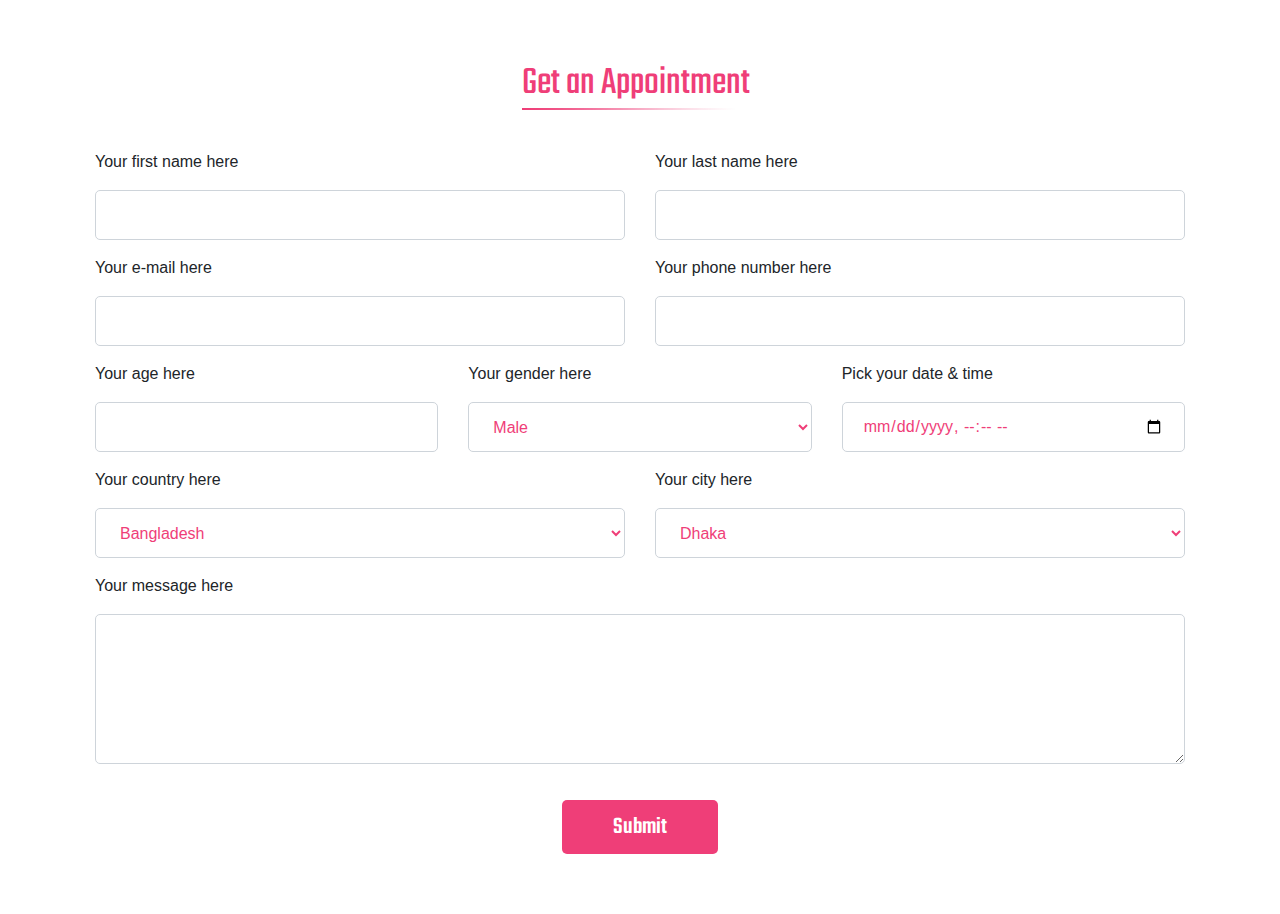
<file: appointment.html>
<!DOCTYPE html>
<html lang="en">
<head>
    <meta charset="UTF-8">
    <meta name="viewport" content="width=device-width, initial-scale=1.0">
    <title>Get Appointment</title>
    <link href="https://fonts.googleapis.com/css2?family=Open+Sans:wght@400;600;700;800&family=Teko:wght@300;400;500;600;700&display=swap" rel="stylesheet">
    <link rel="stylesheet" href="css/bootstrap.min.css">
    <link rel="stylesheet" href="css/appointment.css">
</head>
<body>
    <!-- appointment part start -->
    <section id="appo_part">
        <div class="container">
            <div class="title">
                <h2>Get an Appointment
                    <img src="images/title-shape.jpg" alt="title-shape.jpg">
                </h2>
            </div>
            <form action="#">
                <div class="form-row">
                  <div class="col-lg-6 col-md-6 mb-3">
                    <label for="validationDefault01">Your first name here</label>
                    <input type="text" class="form-control" id="validationDefault01" required>
                  </div>
                  <div class="col-lg-6 col-md-6 mb-3">
                    <label for="validationDefault02">Your last name here</label>
                    <input type="text" class="form-control" id="validationDefault02" required>
                  </div>
                </div>
                <div class="form-row">
                    <div class="col-lg-6 col-md-6 mb-3">
                        <label for="validationDefault03">Your e-mail here</label>
                        <input type="email" class="form-control" id="validationDefault03" required>
                      </div>
                      <div class="col-lg-6 col-md-6 mb-3">
                        <label for="validationDefault04">Your phone number here</label>
                        <input type="tel" class="form-control" id="validationDefault04" required>
                      </div>
                </div>
                <div class="form-row">
                    <div class="col-lg-4 col-md-4 mb-3">
                        <label for="validationDefault05">Your age here</label>
                        <input type="number" class="form-control" id="validationDefault05" required>
                      </div>
                      <div class="col-lg-4 col-md-4 mb-3">
                        <label for="validationDefault06">Your gender here</label>
                        <select class="form-control" id="validationDefault06" required>
                                <option>Male</option>
                                <option>Female</option>
                                <option>Others</option>
                        </select>
                      </div>
                      <div class="col-lg-4 col-md-4 mb-3">
                        <label for="validationDefault07">Pick your date & time</label>
                        <input type="datetime-local" class="form-control" id="validationDefault07" required>
                      </div>
                </div>
                <div class="form-row">
                  <div class="col-lg-6 col-md-6 mb-3">
                    <label for="validationDefault08">Your country here</label>
                    <select class="form-control" id="validationDefault08" required>
                        <option>Bangladesh</option>
                        <option>India</option>
                        <option>Others</option>
                </select>
                  </div>
                  <div class="col-lg-6 col-md-6 mb-3">
                    <label for="validationDefault09">Your city here</label>
                    <select class="form-control" id="validationDefault09" required>
                        <option>Dhaka</option>
                        <option>Barishal</option>
                        <option>Others</option>
                </select>
                  </div>
                </div>
                <div class="form-row">
                    <div class="col-md-12 mb-3">
                      <label for="validationDefault10">Your message here</label>
                      <textarea name="text" class="form-control" id="validationDefault10"></textarea>
                    </div>
                  </div>
                <div class="form_button">
                  <button class="btn btn-primary" type="submit">Submit</button>
                </div>
              </form>
        </div>
    </section>
    <!-- appointment part end -->

    <script src="js/jquery-1.12.4.min.js"></script>
    <script src="js/popper.min.js"></script>
    <script src="js/bootstrap.min.js"></script>
    <script src="js/script.js"></script>
</body>
</html>
</file>
<file: css/appointment.css>
#appo_part {
  padding: 60px 0; }
  #appo_part .title {
    display: -webkit-box;
    display: -ms-flexbox;
    display: flex;
    -webkit-box-pack: center;
        -ms-flex-pack: center;
            justify-content: center; }
    #appo_part .title h2 {
      display: inline-block;
      font-family: "Teko", sans-serif;
      font-weight: 500;
      font-size: 40px;
      font-weight: 400;
      color: #ef3e78;
      margin-bottom: 40px; }
      #appo_part .title h2 img {
        display: block;
        width: 90%;
        height: 2px; }
  #appo_part form .form-row > [class*="col-"] {
    padding-left: 15px;
    padding-right: 15px; }
  #appo_part form .form-control {
    width: 100%; }
  #appo_part form label {
    margin-bottom: 16px; }
  #appo_part form input,
  #appo_part form select {
    height: 50px;
    color: #ef3e78;
    padding: 0 20px;
    border: 1px solid #ced4da;
    border-radius: 5px;
    -webkit-transition: linear 0.4s;
    transition: linear 0.4s; }
    #appo_part form input:hover,
    #appo_part form select:hover {
      border: 1px solid #ef3e78; }
    #appo_part form input:focus,
    #appo_part form select:focus {
      outline: none;
      border: 1px solid #ef3e78;
      border-radius: 5px;
      -webkit-box-shadow: none;
              box-shadow: none;
      -webkit-transition: linear 0.4s;
      transition: linear 0.4s; }
  #appo_part form textarea {
    height: 150px;
    padding: 0 20px;
    color: #ef3e78;
    border: 1px solid #ced4da;
    border-radius: 5px;
    -webkit-transition: linear 0.4s;
    transition: linear 0.4s; }
    #appo_part form textarea:hover {
      border: 1px solid #ef3e78; }
    #appo_part form textarea:focus {
      outline: none;
      border: 1px solid #ef3e78;
      border-radius: 5px;
      -webkit-box-shadow: none;
              box-shadow: none;
      -webkit-transition: linear 0.4s;
      transition: linear 0.4s; }
  #appo_part form .form_button {
    text-align: center;
    margin-top: 20px; }
    #appo_part form .form_button .btn-primary {
      font-family: "Teko", sans-serif;
      display: inline-block;
      background: #ef3e78;
      color: #ffffff;
      border-color: transparent;
      border-radius: 5px;
      font-size: 24px;
      font-weight: 500;
      padding: 8px 50px;
      -webkit-transition: linear 0.4s;
      transition: linear 0.4s; }
      #appo_part form .form_button .btn-primary:hover {
        color: #222222; }
      #appo_part form .form_button .btn-primary:focus {
        outline: none;
        -webkit-box-shadow: none;
                box-shadow: none; }

/*# sourceMappingURL=appointment.css.map */
</file>
